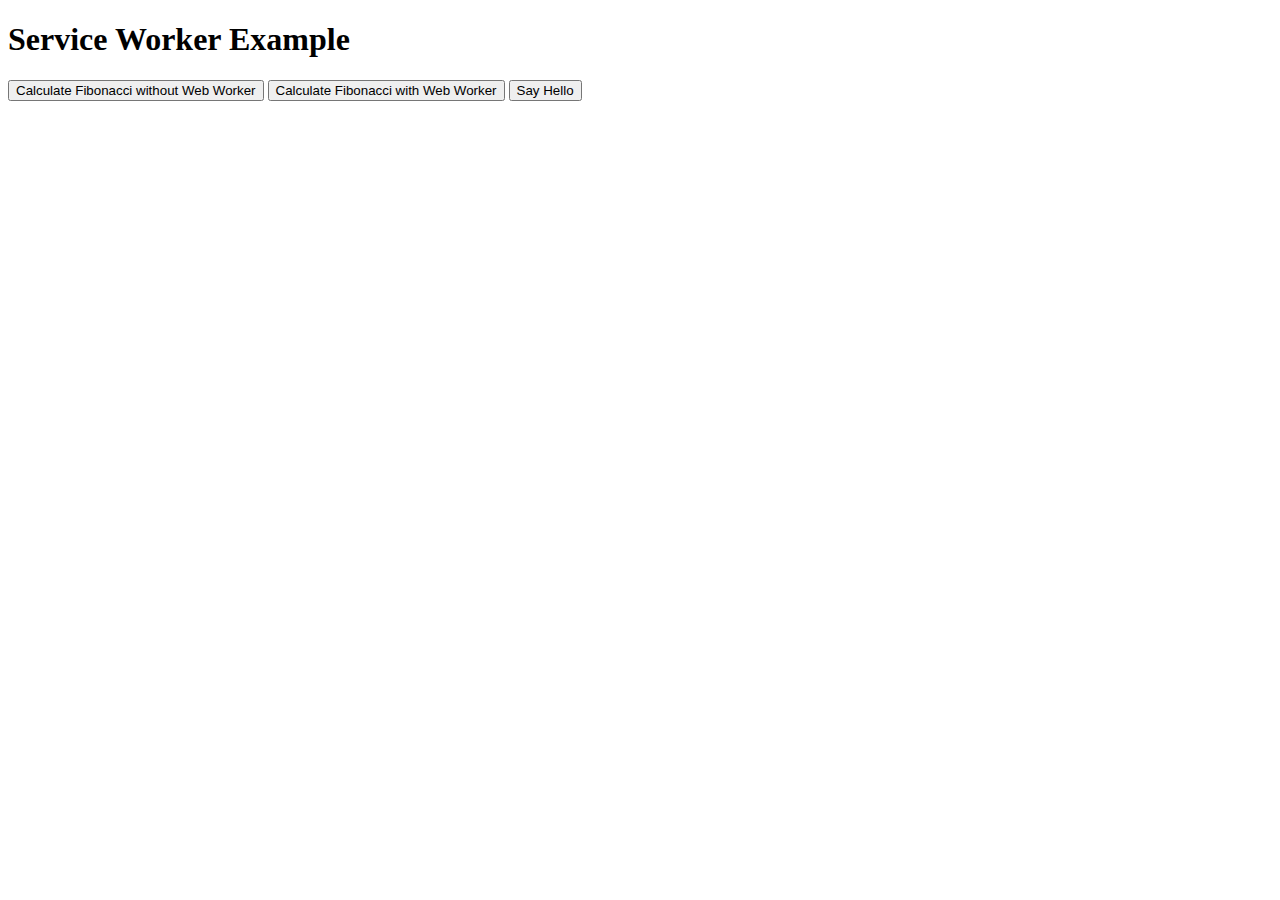
<file: DedicatedWorker/index.html>
<!DOCTYPE html>
<html lang="en">
  <head>
    <meta charset="UTF-8" />
    <!-- <meta name="viewport" content="width=device-width, initial-scale=1.0" />
    <title>Service Worker Example</title> -->
  </head>
  <body>
    <h1>Service Worker Example</h1>
    <button id="calculateWithoutWorker">Calculate Fibonacci without Web Worker</button>
    <button id="calculateWithWorker">Calculate Fibonacci with Web Worker</button>
    <button id="sayHello">Say Hello</button>
    <!-- <div>
      <a target="_blank" href="/window2.html"><button>Open Window 2</button></a>
      <button onclick="send()">Send data to window 2</button>
    </div>
    <script src="script1.js"></script> -->
    <script src="worker.js"></script>
  </body>
</html>
</file>
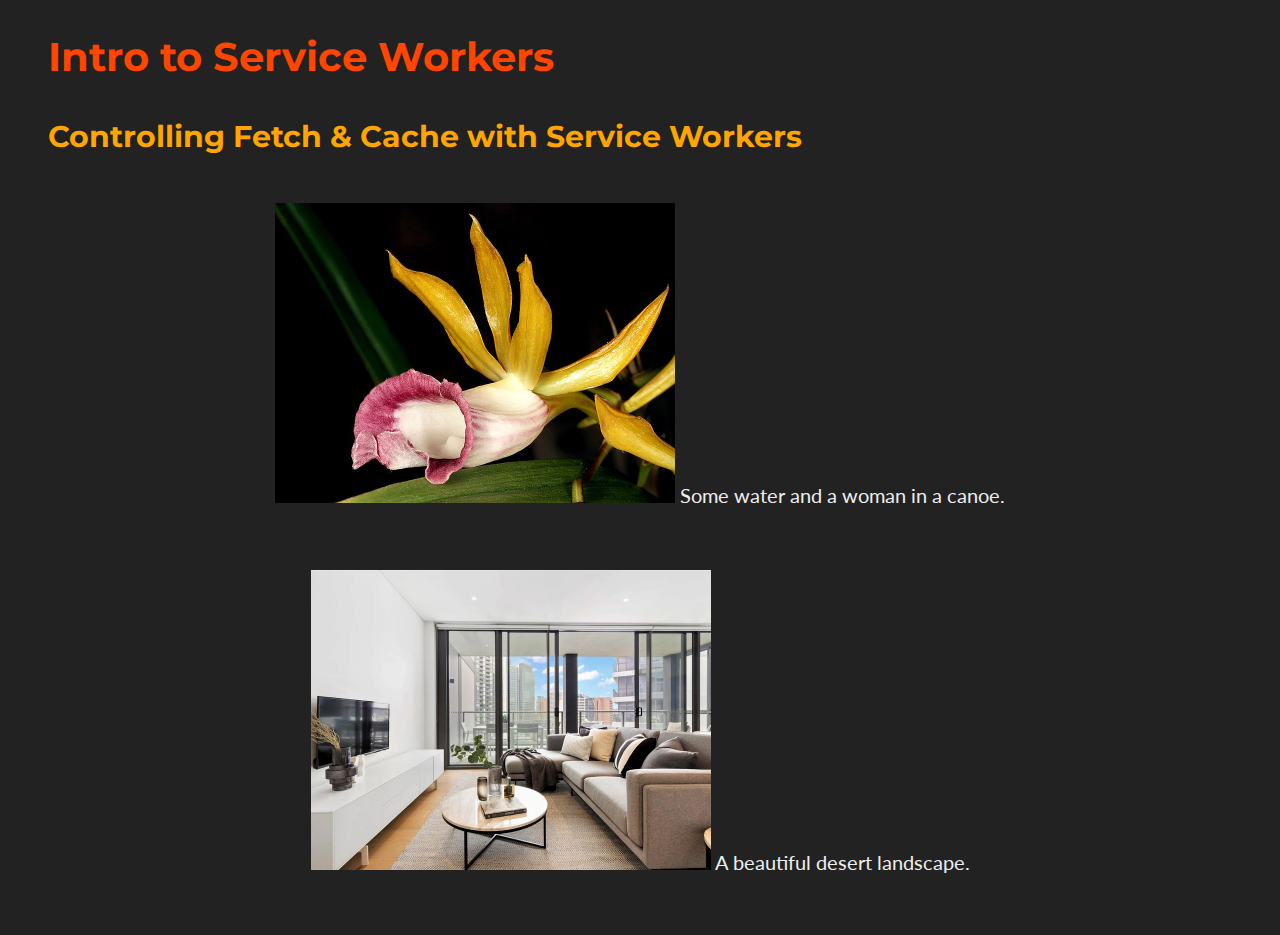
<file: serviceworker/index.html>
<!DOCTYPE html>
<html lang="en">
  <head>
    <meta charset="UTF-8" />
    <meta http-equiv="X-UA-Compatible" content="IE=edge" />
    <meta name="viewport" content="width=device-width, initial-scale=1.0" />
    <title>Intro to Service Workers</title>
    <!-- import google fonts -->
    <link rel="preconnect" href="https://fonts.gstatic.com" />
    <link
      href="https://fonts.googleapis.com/css2?family=Lato&family=Montserrat:wght@400;700&display=swap"
      rel="stylesheet"
    />
    <link rel="stylesheet" href="./main.css" />
  </head>
  <body>
    <header>
      <h1>Intro to Service Workers</h1>
      <h2>Controlling Fetch &amp; Cache with Service Workers</h2>
    </header>
    <!--
      IMAGES
      https://picsum.photos/id/1011/5472/3648
      https://picsum.photos/id/1016/3844/2563
    -->
    <main>
      <p>
        <img src="./images/1011-800x600.jpg" alt="sample image 1" />
        Some water and a woman in a canoe.
      </p>
      <p>
        <img src="./images/image.jpg" alt="sample image 2" />
        A beautiful desert landscape.
      </p>
    </main>
    <script defer src="./app.js"></script>
  </body>
</html>
</file>
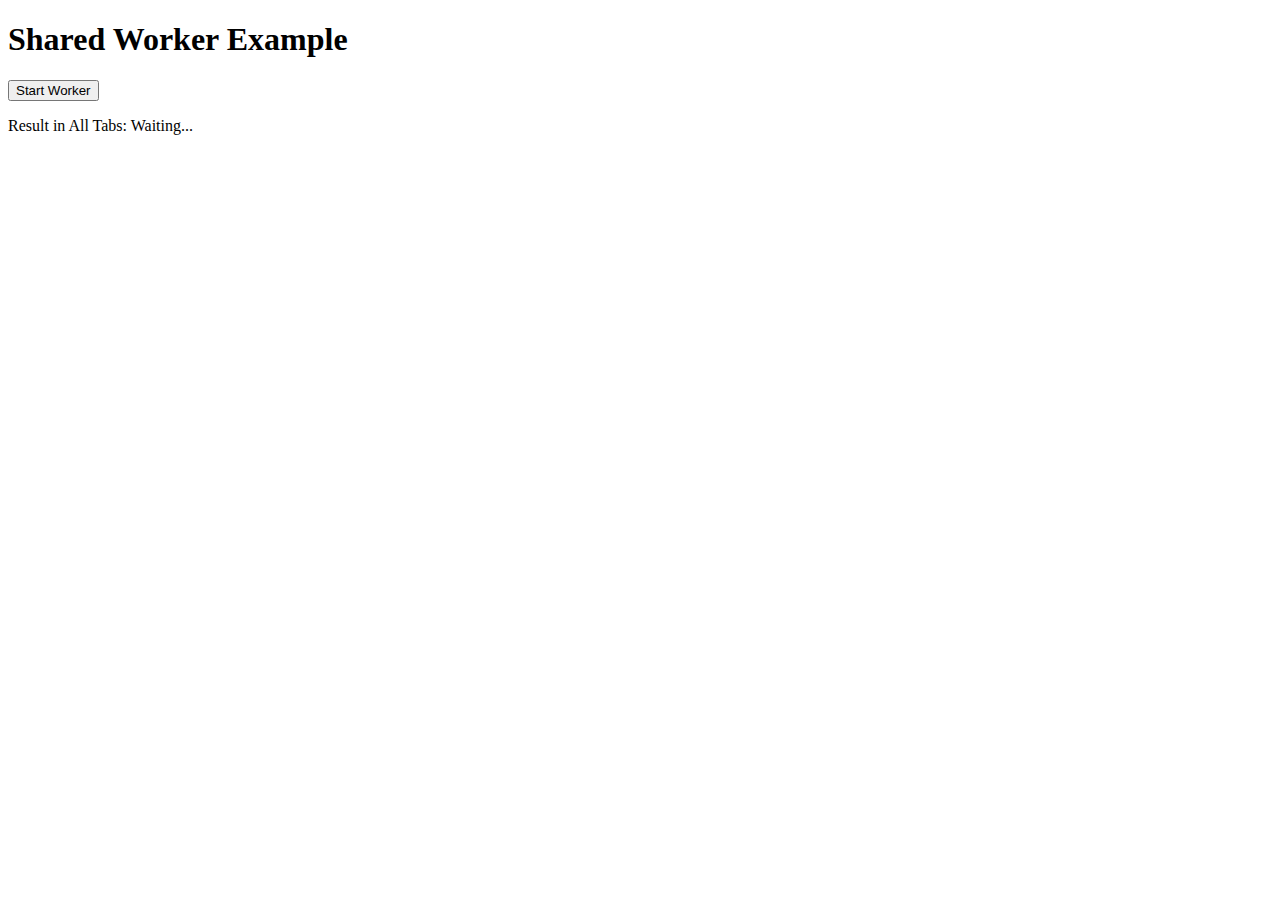
<file: SharedWorker/sample.html>
<!DOCTYPE html>
<html lang="en">
  <head>
    <meta charset="UTF-8" />
    <meta name="viewport" content="width=device-width, initial-scale=1.0" />
    <title>Shared Worker Example</title>
  </head>
  <body>
    <h1>Shared Worker Example</h1>
    <button id="startWorker">Start Worker</button>
    <p>Result in All Tabs: <span id="result">Waiting...</span></p>

    <!-- Link to your script -->
    <script src="sharedWorkerMain.js"></script>
  </body>
</html>
</file>
<file: serviceworker/main.css>
html {
  font-size: 20px;
  font-family: 'Montserrat', sans-serif;
  line-height: 1.5;
  background-color: #222;
  color: #eee;
}
body {
  min-height: 100vh;
  background-color: inherit;
  color: inherit;
}
header,
main {
  margin: 1rem 2rem;
}
main {
  display: flex;
  flex-direction: row;
  flex-wrap: wrap;
  gap: 1rem;
  justify-content: space-around;
}
h1 {
  color: orangered;
  font-weight: 700;
}
h2 {
  color: orange;
  font-weight: 700;
}
p {
  font-family: 'Lato', sans-serif;
  font-weight: 400;
}
main img {
  /* max-width: 100%;
  min-width: 200px; */
  width: clamp(200px, 400px, 600px);
}
</file>
